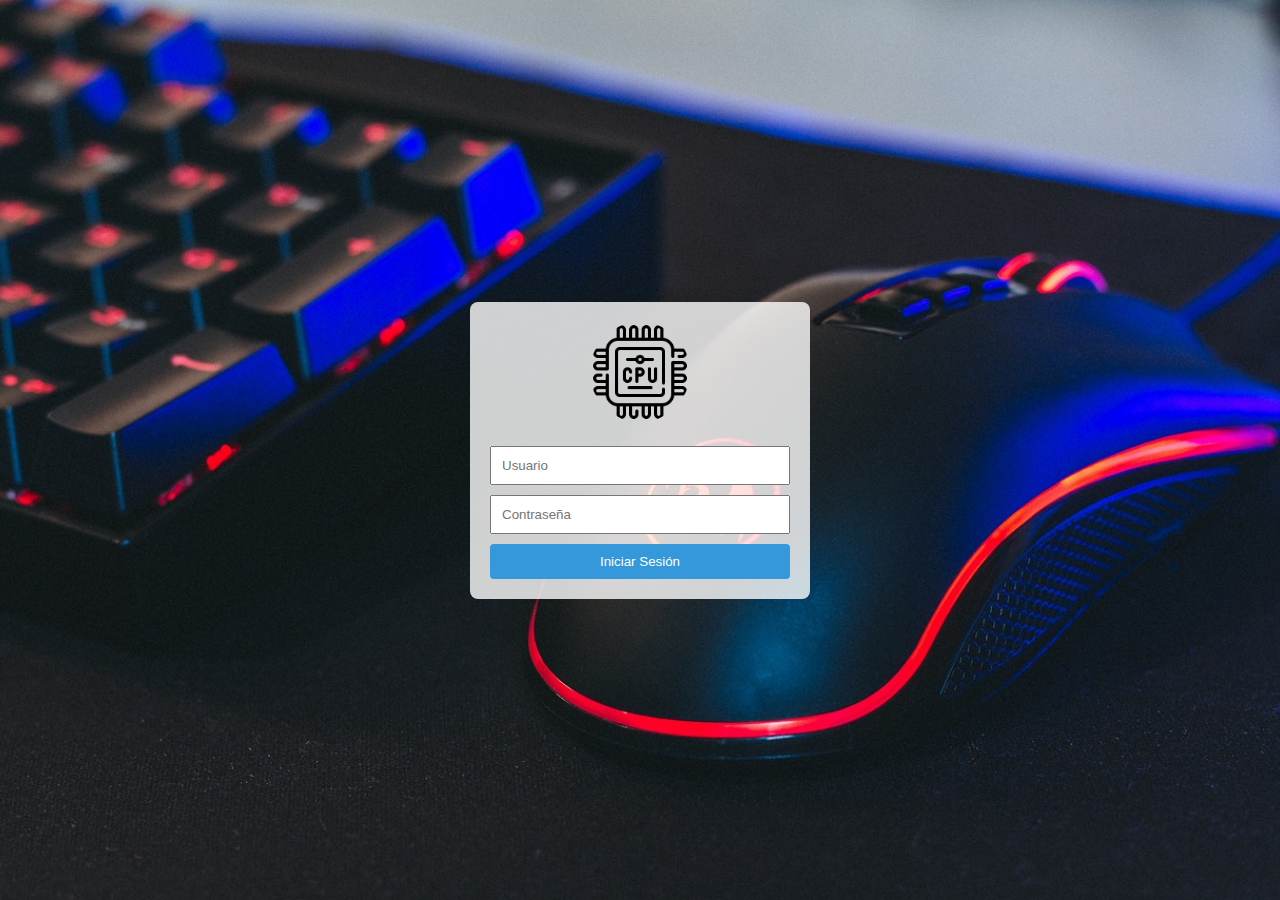
<file: login.html>
<!DOCTYPE html>
<html lang="es">
<head>
  <meta charset="UTF-8">
  <meta name="viewport" content="width=device-width, initial-scale=1.0">
  <link rel="stylesheet" href="Estilos/estilogin.css">
  <title>Login</title>
</head>
  <body class="login">
      <div class="login-container">
        <img src="imagenes/procesador.png" alt="Logo de la empresa">
        <input type="text" placeholder="Usuario">
        <input type="password" placeholder="Contraseña">
        <a href="index.html">
          <button>Iniciar Sesión</button>
        </a>
      </div>
    </body>
  </html>
</file>
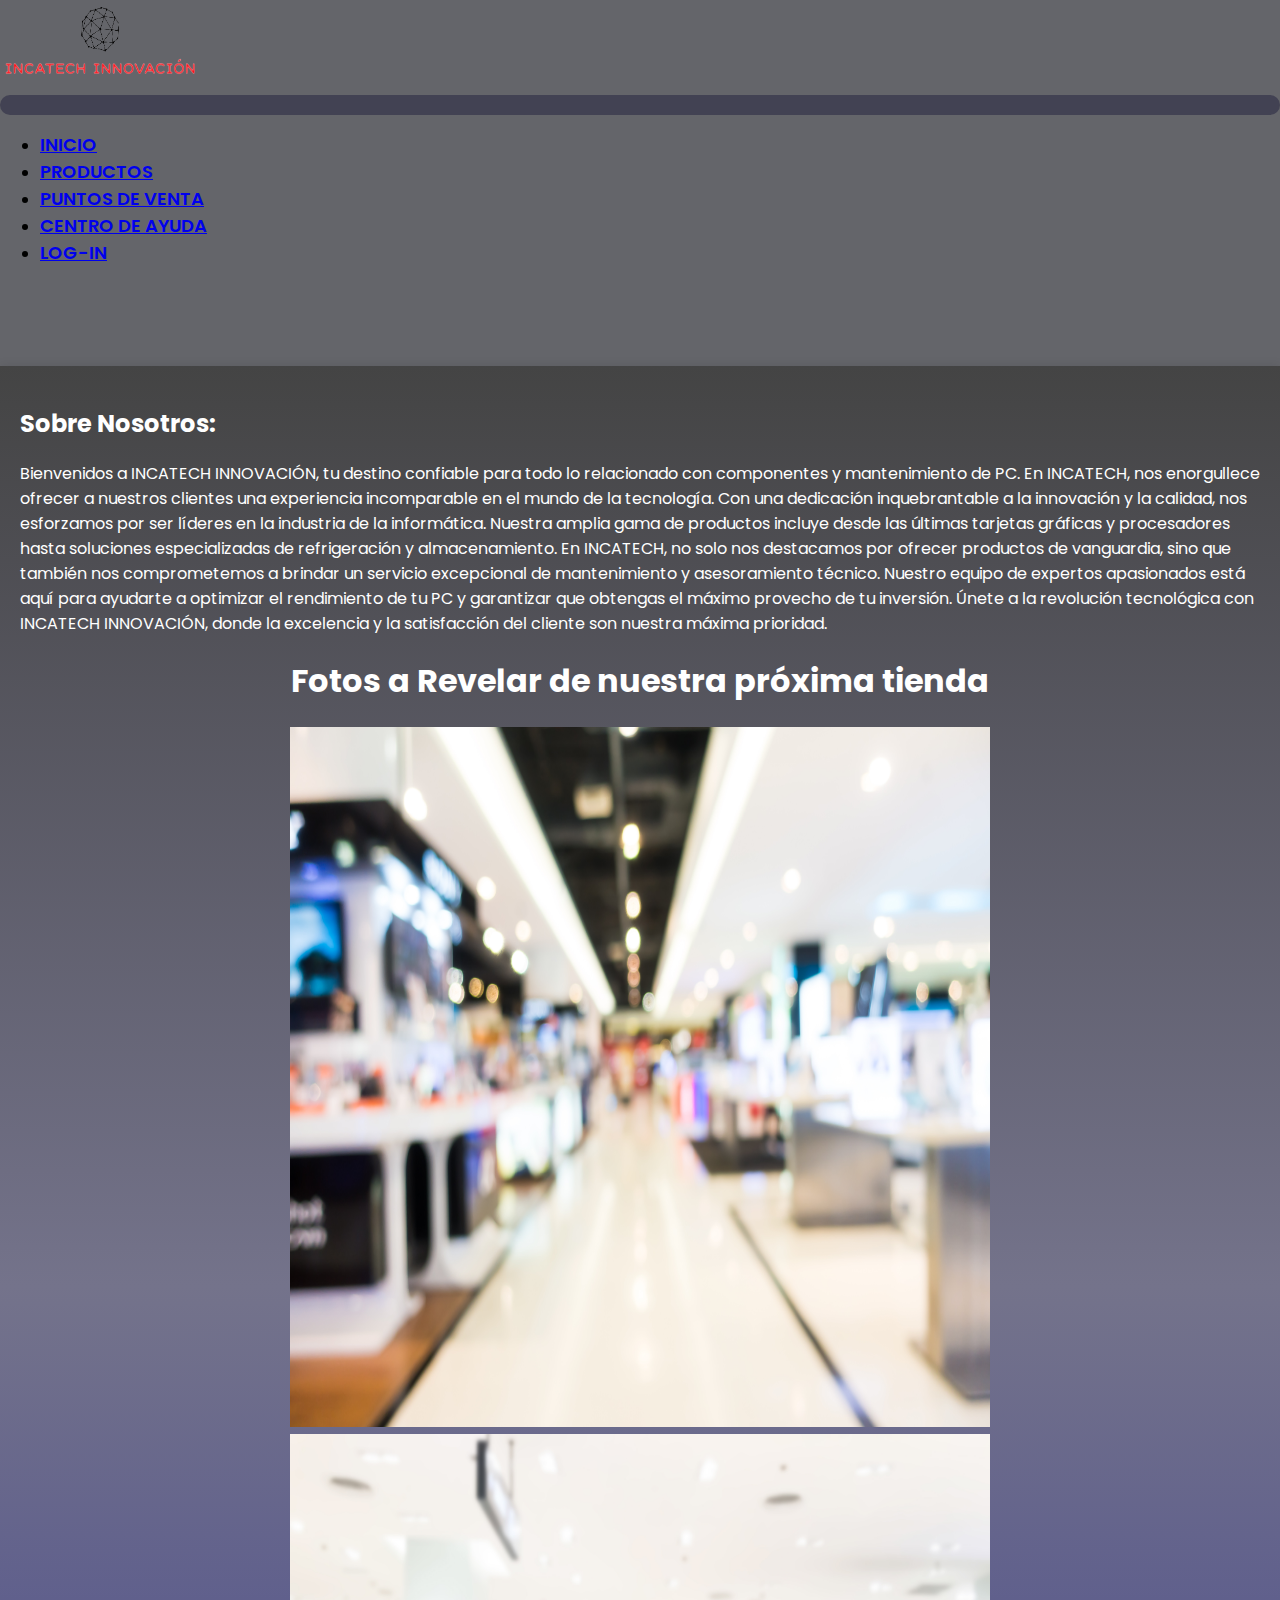
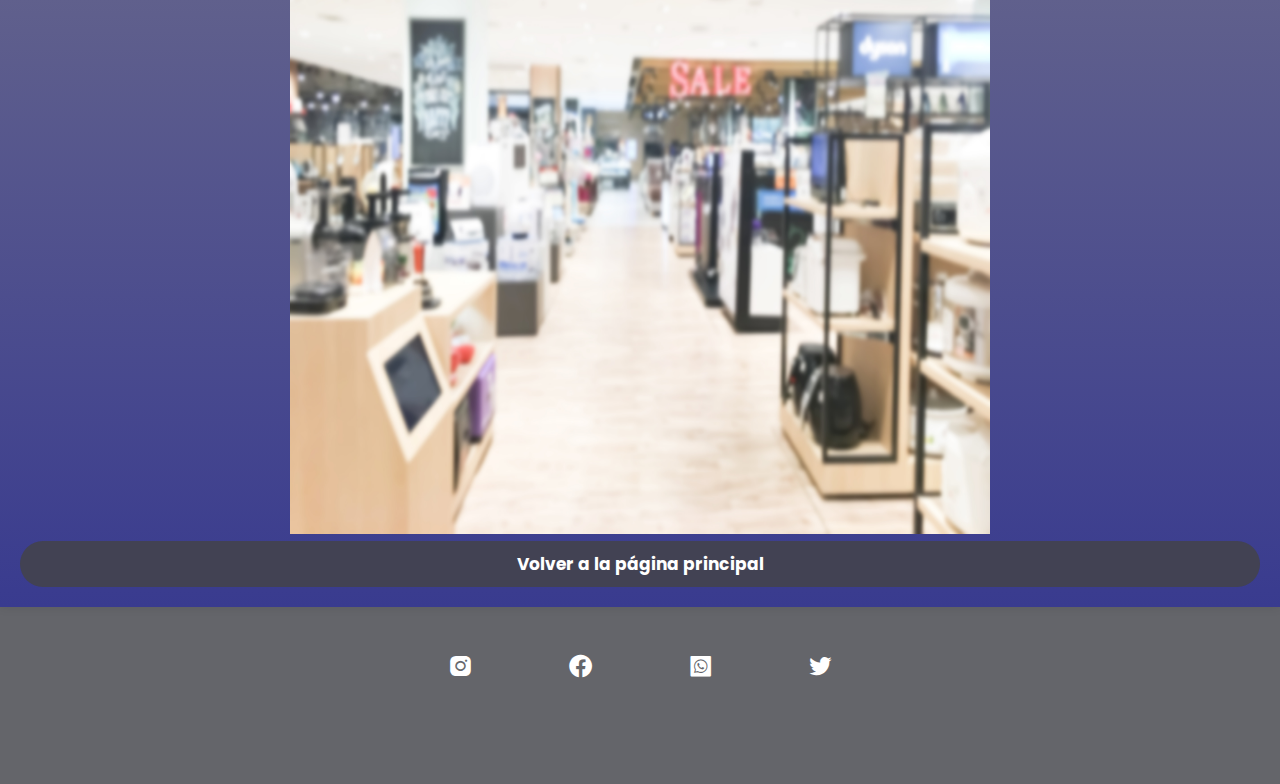
<file: nosotros.html>
<!DOCTYPE html>
<html lang="es">
<head>
    <meta charset="UTF-8" />
    <meta name="viewport" content="width=device-width, initial-scale=1.0"/>
    <link
        href="https://cdn.jsdelivr.net/npm/bootstrap@5.3.2/dist/css/bootstrap.min.css"
        rel="stylesheet"
        integrity="sha384-T3c6CoIi6uLrA9TneNEoa7RxnatzjcDSCmG1MXxSR1GAsXEV/Dwwykc2MPK8M2HN"
        crossorigin="anonymous"/>
    <link rel="stylesheet" href="https://cdn.jsdelivr.net/npm/bootstrap-icons@1.11.2/font/bootstrap-icons.min.css">
    <link href="http://unpkg.com/boxicons@2.1.1/css/boxicons.min.css" rel="stylesheet">
    <link rel="stylesheet" href="Estilos/estilonosotros.css">
    <title>Nosotros</title>
</head>
<body>
    <nav class="navbar navbar-expand-lg navbar-light bg-light fixed-top">
        <div class="container">
        <a class="navbar-brand me-auto"><img src="logos/Logo.png" width="200" height="80"></a>
        <button class="navbar-toggler" type="button" data-bs-toggle="collapse" 
        data-bs-target="#navbar-start" aria-controls="navbar-start" aria-expanded="false"
            aria-label="Toggle navigation">
            <span class="navbar-toggler-icon"></span>
        </button>
        <div class="collapse navbar-collapse" id="navbar-start">
            <ul class="navbar-nav ms-auto mb-2 mb-lg-0">
        <li class="nav-item">
                <a class="nav-link" href="index.html">INICIO</a>
        </li>
        <li class="nav-item">
                <a class="nav-link" href="productos.html">PRODUCTOS</a>
        </li>
        <li class="nav-item">
                <a class="nav-link" href="nosotros.html">PUNTOS DE VENTA</a>
        </li>
        <li class="nav-item">
                <a class="nav-link" href="servicios.html">CENTRO DE AYUDA</a>
        </li>
        <li class="nav-item">
                <a class="nav-link" href="login.html">LOG-IN</a>
        </li>
            </ul>
        </div>
            
        </div>
        </nav>
        <section class="imagecontainer">
            <h2>Sobre Nosotros:</h2>
            <p>
                Bienvenidos a INCATECH INNOVACIÓN, tu destino confiable para todo lo relacionado con componentes y mantenimiento de PC. En INCATECH, nos enorgullece ofrecer a nuestros clientes una experiencia incomparable en el mundo de la tecnología. Con una dedicación inquebrantable a la innovación y la calidad, nos esforzamos por ser líderes en la industria de la informática. Nuestra amplia gama de productos incluye desde las últimas tarjetas gráficas y procesadores hasta soluciones especializadas de refrigeración y almacenamiento. En INCATECH, no solo nos destacamos por ofrecer productos de vanguardia, sino que también nos comprometemos a brindar un servicio excepcional de mantenimiento y asesoramiento técnico. Nuestro equipo de expertos apasionados está aquí para ayudarte a optimizar el rendimiento de tu PC y garantizar que obtengas el máximo provecho de tu inversión. Únete a la revolución tecnológica con INCATECH INNOVACIÓN, donde la excelencia y la satisfacción del cliente son nuestra máxima prioridad.
            </p>
            <center><b><h1>Fotos a Revelar de nuestra próxima tienda</h1></b></center>
    
            <center><img src="imagenes/abstract-blur-centro-comercial.jpg"  width="700px" height="700px" alt="Imagen 1"></center>
         <center><img src="imagenes/estanterias-madera-borrosas.jpg" width="700px" height="700px" alt="Imagen 2"></center>
    
            <center><a href="index.html">
                <button type><b>Volver a la página principal</b></button>
            </a></center>
        </section>
        <main>
            <div class="icon">
              <svg heigth="80" width="80">
                   <circle cx="40" cy="40" r="35" stroke="width" stroke- width="4" fill="none"></circle>
              </svg>
              <i class='bx bxl-instagram-alt' ></i>
             
            </div>
    
            <div class="icon">
              <svg heigth="80" width="80">
                   <circle cx="40" cy="40" r=35 stroke="width" stroke- width="4" fill="none"></circle>
              </svg>
              <i class='bx bxl-facebook-circle'></i>
             
            </div>
    
            <div class="icon">
              <svg heigth="80" width="80">
                   <circle cx="40" cy="40" r="35" stroke="width" stroke- width="4" fill="none"></circle>
              </svg>
              <i class='bx bxl-whatsapp-square' ></i>
             
            </div>
    
            <div class="icon">
              <svg heigth="80" width="80">
                   <circle cx="40" cy="40" r="35" stroke="width" stroke- width="4" fill="none"></circle>
              </svg>
              <i class='bx bxl-twitter'></i>
             
            </div>
</body>
</file>
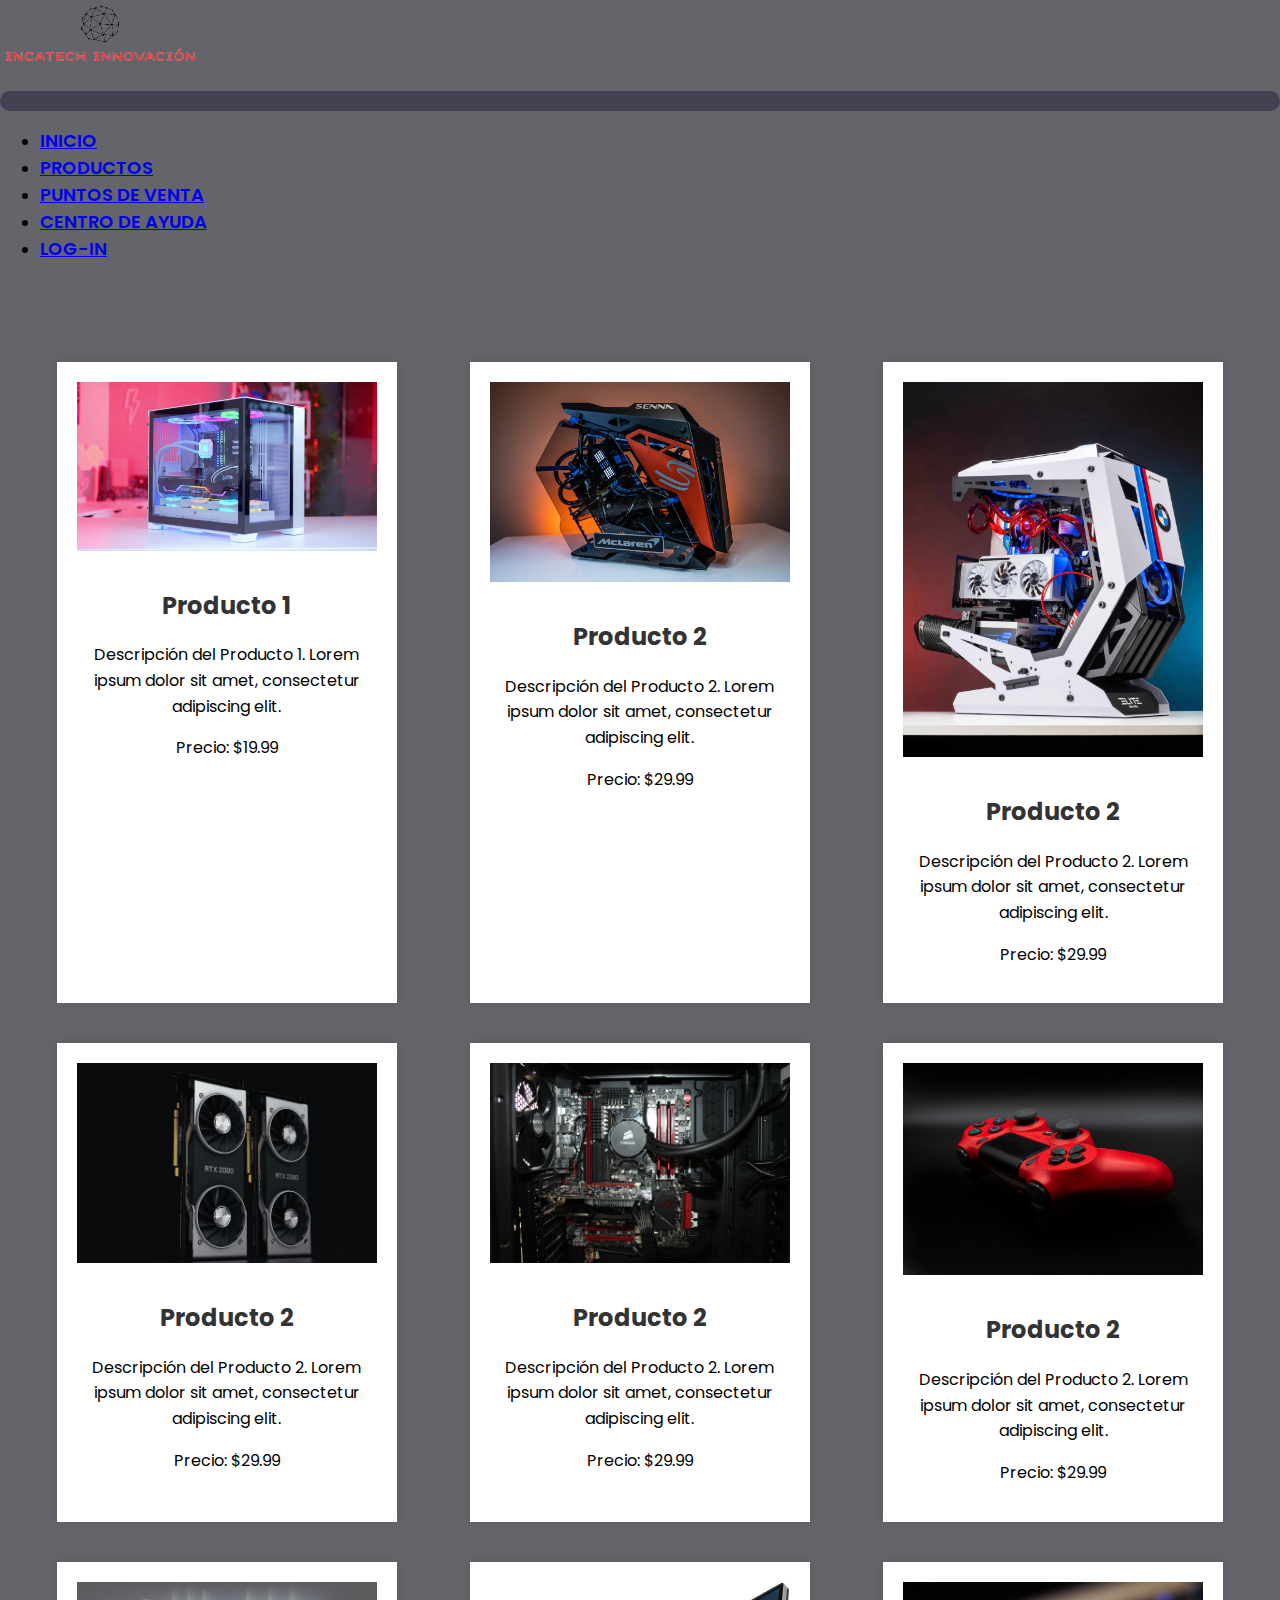
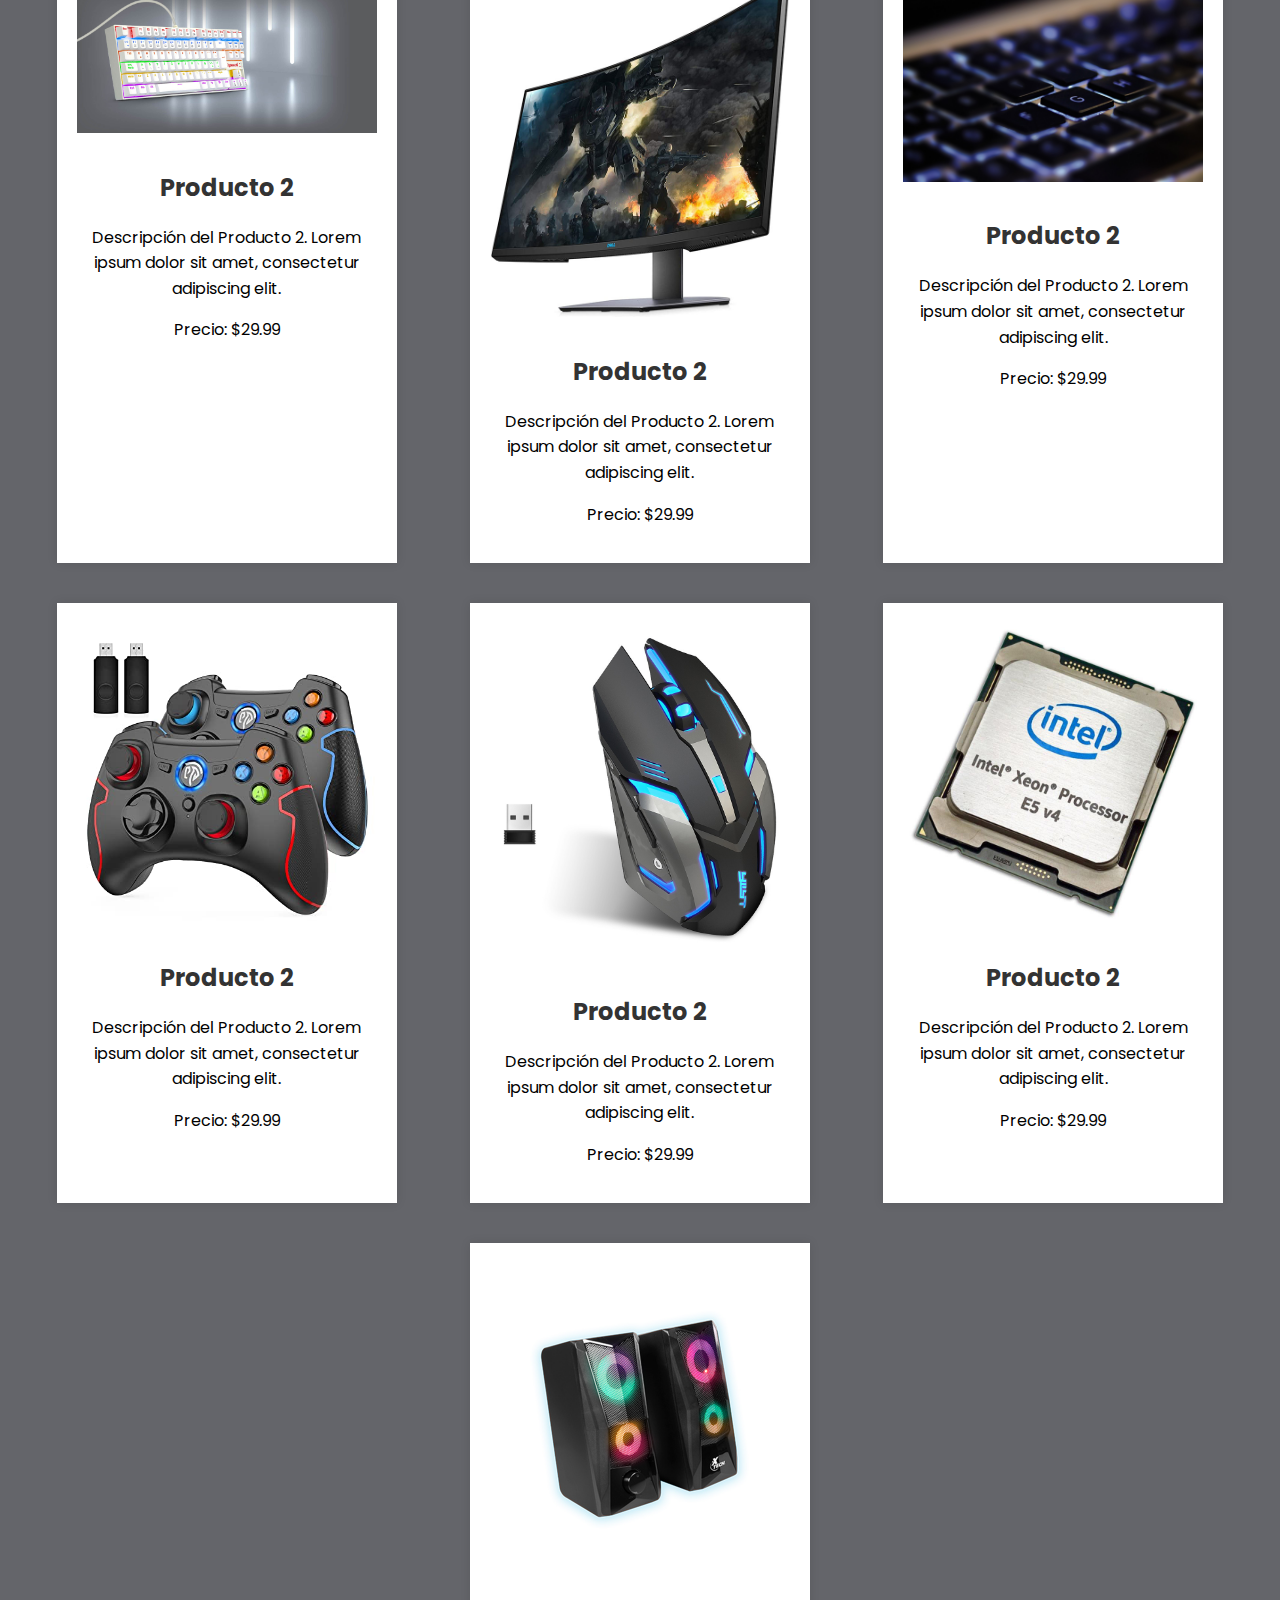
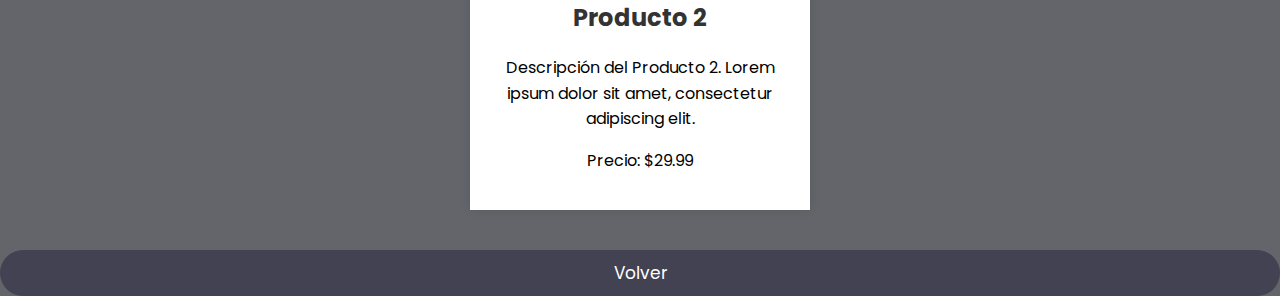
<file: productos.html>
<!DOCTYPE html>
<meta charset="UTF-8" />
<head>
    <meta name="viewport" content="width=device-width, initial-scale=1.0" />
    <link
        href="https://cdn.jsdelivr.net/npm/bootstrap@5.3.2/dist/css/bootstrap.min.css"
        rel="stylesheet"
        integrity="sha384-T3c6CoIi6uLrA9TneNEoa7RxnatzjcDSCmG1MXxSR1GAsXEV/Dwwykc2MPK8M2HN"
        crossorigin="anonymous"/>
    <link rel="stylesheet" href="https://cdn.jsdelivr.net/npm/bootstrap-icons@1.11.2/font/bootstrap-icons.min.css">
    <link href="http://unpkg.com/boxicons@2.1.1/css/boxicons.min.css" rel="stylesheet">
    <meta charset="UTF-8">
    <meta name="viewport" content="width=device-width, initial-scale=1.0">
    <link rel="stylesheet" href="Estilos/estiloprod.css">
    <title>Hoja de Productos</title>
</head>
<body>
    <nav class="navbar navbar-expand-lg navbar-light bg-light fixed-top">
        <div class="container">
        <a class="navbar-brand me-auto"><img src="logos/Logo.png" width="200" height="80"></a>
        <button class="navbar-toggler" type="button" data-bs-toggle="collapse" 
        data-bs-target="#navbar-start" aria-controls="navbar-start" aria-expanded="false"
            aria-label="Toggle navigation">
            <span class="navbar-toggler-icon"></span>
        </button>
        <div class="collapse navbar-collapse" id="navbar-start">
            <ul class="navbar-nav ms-auto mb-2 mb-lg-0">
            <li class="nav-item">
                <a class="nav-link" href="index.html">INICIO</a>
            </li>
            <li class="nav-item">
                <a class="nav-link" href="productos.html">PRODUCTOS</a>
            </li>
            <li class="nav-item">
                <a class="nav-link" href="nosotros.html">PUNTOS DE VENTA</a>
            </li>
            <li class="nav-item">
                <a class="nav-link" href="servicios.html">CENTRO DE AYUDA</a>
            </li>
            <li class="nav-item">
                <a class="nav-link" href="login.html">LOG-IN</a>
            </li>
            </ul>
        </div>
            
        </div>
    </nav>
    <section class="prods">
    <div class="producto">
        <img src="imagenes/case1.jpg" alt="Producto 1">
        <h2>Producto 1</h2>
        <p>Descripción del Producto 1. Lorem ipsum dolor sit amet, consectetur adipiscing elit.</p>
        <p>Precio: $19.99</p>
    </div>
    <div class="producto">
        <img src="imagenes/case3.webp" alt="Producto 2">
        <h2>Producto 2</h2>
        <p>Descripción del Producto 2. Lorem ipsum dolor sit amet, consectetur adipiscing elit.</p>
        <p>Precio: $29.99</p>
    </div>
    <div class="producto">
        <img src="imagenes/case2.jpg" alt="Producto 2">
        <h2>Producto 2</h2>
        <p>Descripción del Producto 2. Lorem ipsum dolor sit amet, consectetur adipiscing elit.</p>
        <p>Precio: $29.99</p>
    </div>
    <div class="producto">
        <img src="imagenes/grafica.jpg" alt="Producto 2">
        <h2>Producto 2</h2>
        <p>Descripción del Producto 2. Lorem ipsum dolor sit amet, consectetur adipiscing elit.</p>
        <p>Precio: $29.99</p>
    </div>
    <div class="producto">
        <img src="imagenes/placa.jpg" alt="Producto 2">
        <h2>Producto 2</h2>
        <p>Descripción del Producto 2. Lorem ipsum dolor sit amet, consectetur adipiscing elit.</p>
        <p>Precio: $29.99</p>
    </div>
    <div class="producto">
        <img src="imagenes/controller-5694790_1280.jpg" alt="Producto 2">
        <h2>Producto 2</h2>
        <p>Descripción del Producto 2. Lorem ipsum dolor sit amet, consectetur adipiscing elit.</p>
        <p>Precio: $29.99</p>
    </div>
    <div class="producto">
        <img src="imagenes/tecladogod.jpg" alt="Producto 2">
        <h2>Producto 2</h2>
        <p>Descripción del Producto 2. Lorem ipsum dolor sit amet, consectetur adipiscing elit.</p>
        <p>Precio: $29.99</p>
    </div>
    <div class="producto">
        <img src="imagenes/producto3.jpg" alt="Producto 2">
        <h2>Producto 2</h2>
        <p>Descripción del Producto 2. Lorem ipsum dolor sit amet, consectetur adipiscing elit.</p>
        <p>Precio: $29.99</p>
    </div>
    <div class="producto">
        <img src="imagenes/teclado2.jpg" alt="Producto 2">
        <h2>Producto 2</h2>
        <p>Descripción del Producto 2. Lorem ipsum dolor sit amet, consectetur adipiscing elit.</p>
        <p>Precio: $29.99</p>
    </div>
    <div class="producto">
        <img src="imagenes/producto5.jpg" alt="Producto 2">
        <h2>Producto 2</h2>
        <p>Descripción del Producto 2. Lorem ipsum dolor sit amet, consectetur adipiscing elit.</p>
        <p>Precio: $29.99</p>
    </div>
    <div class="producto">
        <img src="imagenes/producto6.jpg" alt="Producto 2">
        <h2>Producto 2</h2>
        <p>Descripción del Producto 2. Lorem ipsum dolor sit amet, consectetur adipiscing elit.</p>
        <p>Precio: $29.99</p>
    </div>
    <div class="producto">
        <img src="imagenes/producto7.jpg" alt="Producto 2">
        <h2>Producto 2</h2>
        <p>Descripción del Producto 2. Lorem ipsum dolor sit amet, consectetur adipiscing elit.</p>
        <p>Precio: $29.99</p>
    </div>
    <div class="producto">
        <img src="imagenes/producto8.png" alt="Producto 2">
        <h2>Producto 2</h2>
        <p>Descripción del Producto 2. Lorem ipsum dolor sit amet, consectetur adipiscing elit.</p>
        <p>Precio: $29.99</p>
    </div>
</section>
<footer>
    <a href="index.html"><button>Volver</button></a>
</footer>
</body>
</html>
</file>
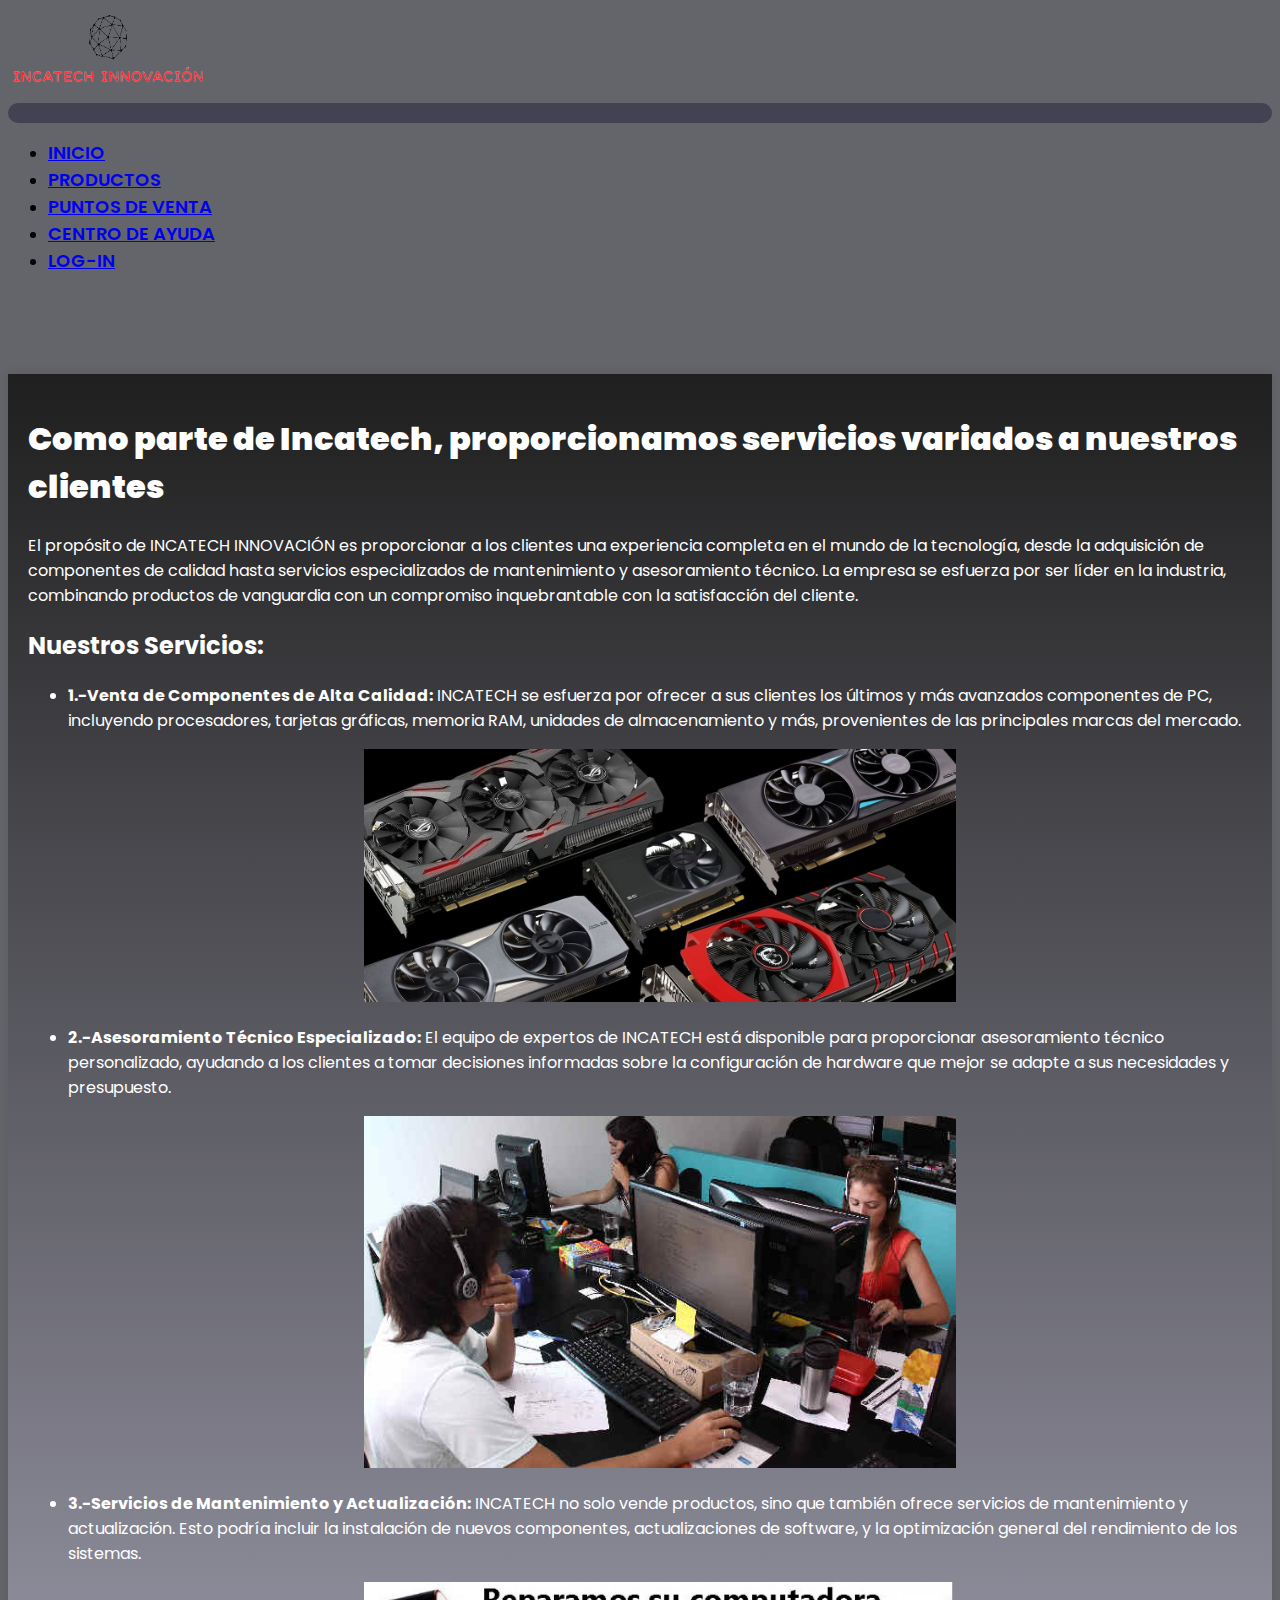
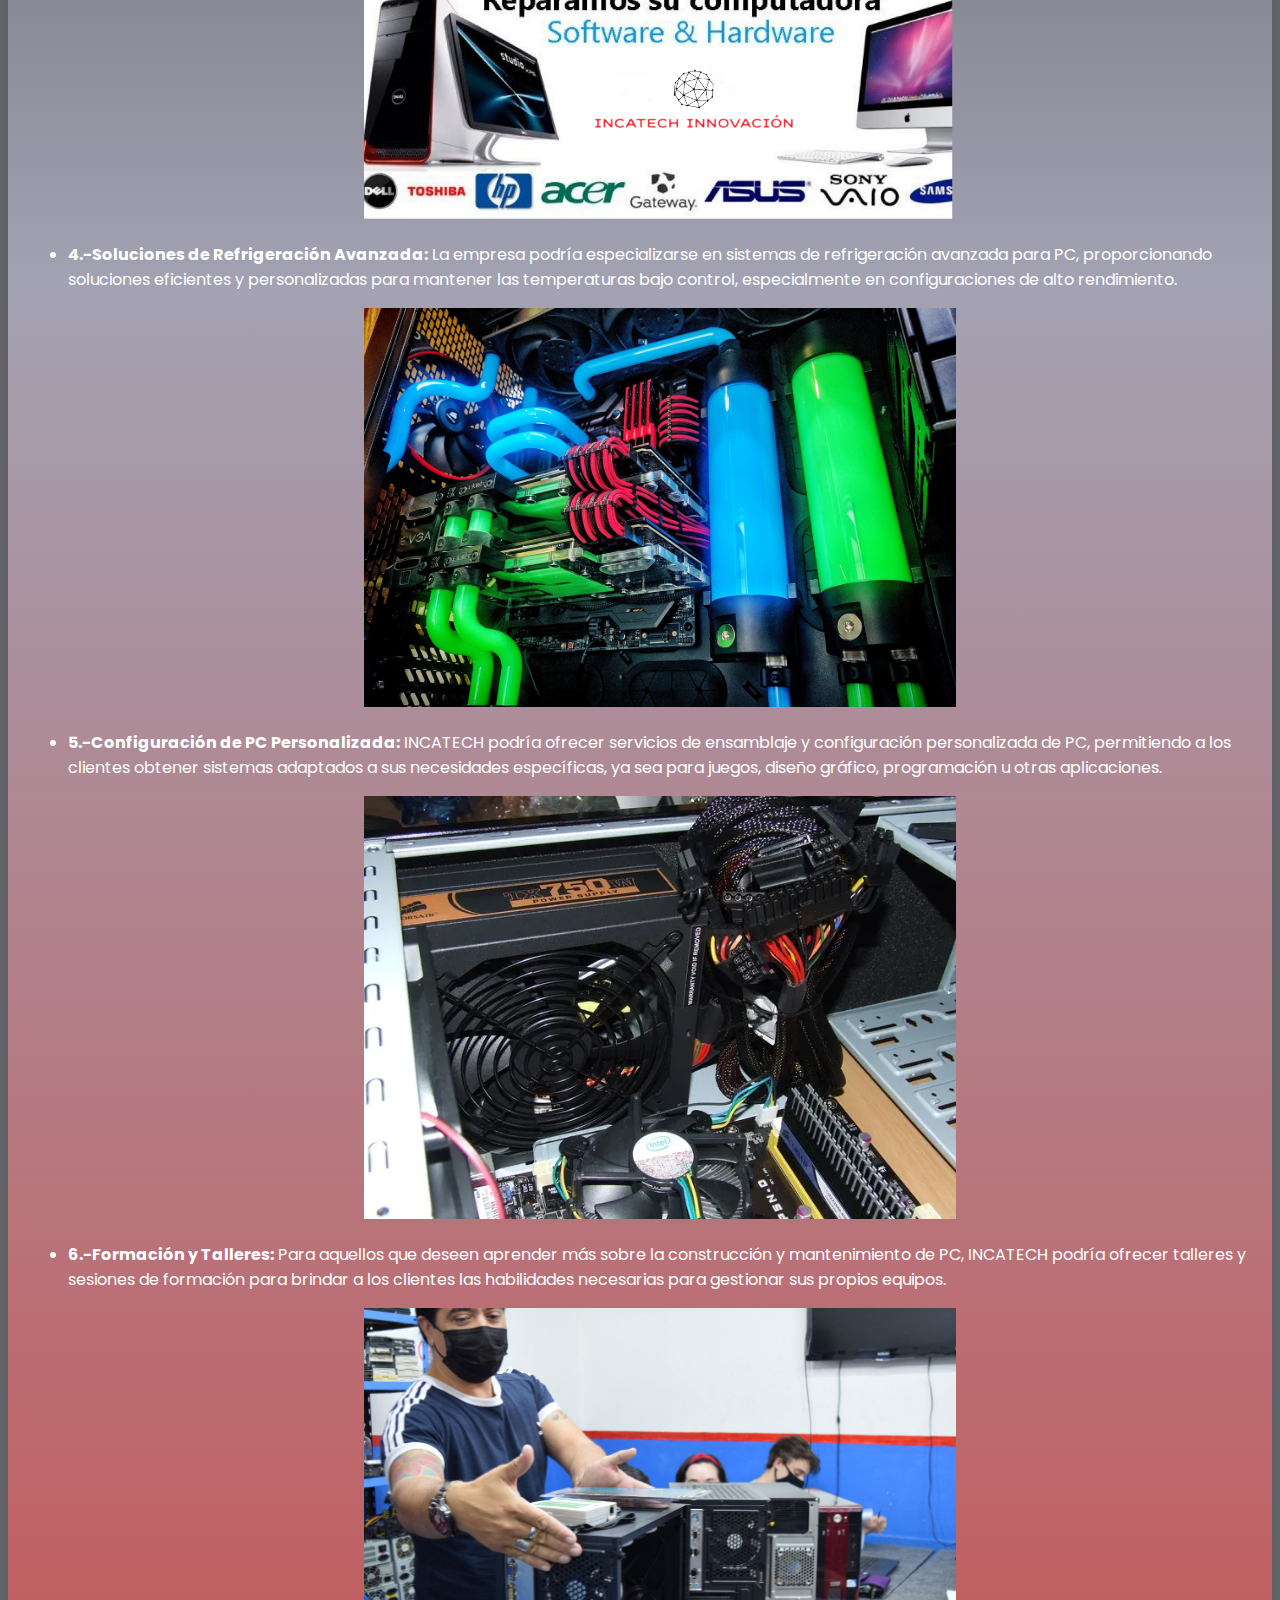
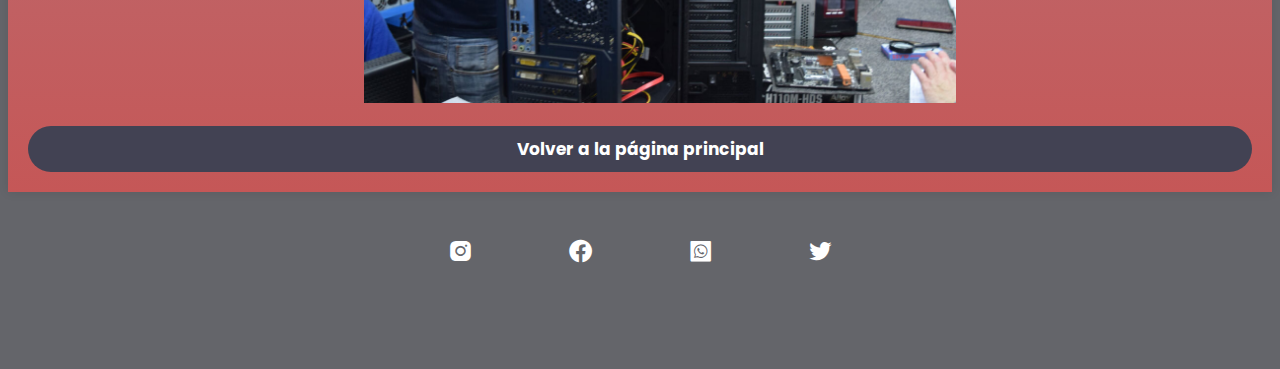
<file: servicios.html>
<!DOCTYPE html>
<html lang="es">
<head>
    <meta charset="UTF-8" />
    <meta name="viewport" content="width=device-width, initial-scale=1.0"/>
    <link
    href="https://cdn.jsdelivr.net/npm/bootstrap@5.3.2/dist/css/bootstrap.min.css"
    rel="stylesheet"
    integrity="sha384-T3c6CoIi6uLrA9TneNEoa7RxnatzjcDSCmG1MXxSR1GAsXEV/Dwwykc2MPK8M2HN"
    crossorigin="anonymous"/>
    <link rel="stylesheet" href="https://cdn.jsdelivr.net/npm/bootstrap-icons@1.11.2/font/bootstrap-icons.min.css">
    <link href="http://unpkg.com/boxicons@2.1.1/css/boxicons.min.css" rel="stylesheet">
    <link rel="stylesheet" href="Estilos/estiloserv.css">
    <title>Nosotros</title>
</head>
<body>
    <nav class="navbar navbar-expand-lg navbar-light bg-light fixed-top">
        <div class="container">
        <a class="navbar-brand me-auto"><img src="logos/Logo.png" width="200" height="80"></a>
        <button class="navbar-toggler" type="button" data-bs-toggle="collapse" 
        data-bs-target="#navbar-start" aria-controls="navbar-start" aria-expanded="false"
            aria-label="Toggle navigation">
            <span class="navbar-toggler-icon"></span>
        </button>
        <div class="collapse navbar-collapse" id="navbar-start">
            <ul class="navbar-nav ms-auto mb-2 mb-lg-0">
            <li class="nav-item">
                <a class="nav-link" href="index.html">INICIO</a>
            </li>
            <li class="nav-item">
                <a class="nav-link" href="productos.html">PRODUCTOS</a>
            </li>
            <li class="nav-item">
                <a class="nav-link" href="nosotros.html">PUNTOS DE VENTA</a>
            </li>
            <li class="nav-item">
                <a class="nav-link" href="servicios.html">CENTRO DE AYUDA</a>
            </li>
            <li class="nav-item">
                <a class="nav-link" href="login.html">LOG-IN</a>
            </li>
            </ul>
        </div>
            
        </div>
    </nav>
    <section class="servicios2">
        <h1><b>Como parte de Incatech, proporcionamos servicios variados a nuestros clientes</b></h1>
         <p>El propósito de INCATECH INNOVACIÓN es proporcionar a los clientes una experiencia completa en el mundo de la tecnología, desde la adquisición de componentes de calidad hasta servicios especializados de mantenimiento y asesoramiento técnico. La empresa se esfuerza por ser líder en la industria, combinando productos de vanguardia con un compromiso inquebrantable con la satisfacción del cliente.</p>
         
         
         <h2>Nuestros Servicios:</h2>
         <ul>
             <li><p><b>1.-Venta de Componentes de Alta Calidad:</b> INCATECH se esfuerza por ofrecer a sus clientes los últimos y más avanzados componentes de PC, incluyendo procesadores, tarjetas gráficas, memoria RAM, unidades de almacenamiento y más, provenientes de las principales marcas del mercado.</li></p>
 <center><img src="imagenes/tarjetas-graficas.jpg" alt=""></center>
             <li><p><b>2.-Asesoramiento Técnico Especializado:</b> El equipo de expertos de INCATECH está disponible para proporcionar asesoramiento técnico personalizado, ayudando a los clientes a tomar decisiones informadas sobre la configuración de hardware que mejor se adapte a sus necesidades y presupuesto.</li></p>
             <center><img src="imagenes/Emprendedor-Tecnologico.jpg" alt=""></center>
             <li><p><b>3.-Servicios de Mantenimiento y Actualización:</b> INCATECH no solo vende productos, sino que también ofrece servicios de mantenimiento y actualización. Esto podría incluir la instalación de nuevos componentes, actualizaciones de software, y la optimización general del rendimiento de los sistemas.</li></p>
             <center><img src="imagenes/mantenimiento.png" alt=""></center>
             <li><p><b>4.-Soluciones de Refrigeración Avanzada:</b> La empresa podría especializarse en sistemas de refrigeración avanzada para PC, proporcionando soluciones eficientes y personalizadas para mantener las temperaturas bajo control, especialmente en configuraciones de alto rendimiento.</li></p>
             <center><img src="imagenes/1366_2000.jpg" alt=""></center>
             <li><p><b>5.-Configuración de PC Personalizada:</b> INCATECH podría ofrecer servicios de ensamblaje y configuración personalizada de PC, permitiendo a los clientes obtener sistemas adaptados a sus necesidades específicas, ya sea para juegos, diseño gráfico, programación u otras aplicaciones.</li></p>
             <center><img src="imagenes/Fuente-de-alimentación.webp" alt=""></center>
             <li><p><b>6.-Formación y Talleres:</b> Para aquellos que deseen aprender más sobre la construcción y mantenimiento de PC, INCATECH podría ofrecer talleres y sesiones de formación para brindar a los clientes las habilidades necesarias para gestionar sus propios equipos.</li></p>
             <center><img src="imagenes/Reparacion-de-pc-instituto-boston-01-e1644354140589.jpg" alt=""></center>
         </ul>
         <a href="index.html">
             <center><button><b>Volver a la página principal</b></button></center>
         </a>
     </section>
     <main>
        <div class="icon">
          <svg heigth="80" width="80">
               <circle cx="40" cy="40" r="35" stroke="width" stroke- width="4" fill="none"></circle>
          </svg>
          <i class='bx bxl-instagram-alt' ></i>
         
        </div>

        <div class="icon">
          <svg heigth="80" width="80">
               <circle cx="40" cy="40" r=35 stroke="width" stroke- width="4" fill="none"></circle>
          </svg>
          <i class='bx bxl-facebook-circle'></i>
         
        </div>

        <div class="icon">
          <svg heigth="80" width="80">
               <circle cx="40" cy="40" r="35" stroke="width" stroke- width="4" fill="none"></circle>
          </svg>
          <i class='bx bxl-whatsapp-square' ></i>
         
        </div>

        <div class="icon">
          <svg heigth="80" width="80">
               <circle cx="40" cy="40" r="35" stroke="width" stroke- width="4" fill="none"></circle>
          </svg>
          <i class='bx bxl-twitter'></i>
         
        </div>
</body>
</file>
<file: Estilos/estilogin.css>
body {
  margin: 0;
  padding: 0;
  font-family: Arial, sans-serif;
  background-image: url('../imagenes/login.jpg');
  background-size: cover;
  background-position: center;
  height: 100vh;
  display: flex;
  align-items: center;
  justify-content: center;
}
.login-container {
  background-color: rgba(255, 255, 255, 0.8);
  padding: 20px;
  border-radius: 8px;
  text-align: center;
  width: 300px;
}
.login-container img {
  width: 100px;
  height: 100px;
  border-radius: 50%;
  margin-bottom: 20px;
}
.login-container input {
  width: 100%;
  padding: 10px;
  margin-bottom: 10px;
  box-sizing: border-box;
}
.login-container button {
  width: 100%;
  padding: 10px;
  background-color: #3498db;
  color: #fff;
  border: none;
  border-radius: 4px;
  cursor: pointer;
}
</file>
<file: Estilos/estilonosotros.css>
@import url('https://fonts.googleapis.com/css2?family=Poppins:wght@400;500;600;700;800&display=swap');
*{
    font-family: 'Poppins', sans-serif;
}
.navbar a {
    font-weight: 600;
    font-size: 18px;
}
body {
    font-family: Arial, sans-serif;
    margin: 0;
    padding: 0;
    background-color:#64656A;
}
header {
    background: linear-gradient(to right, #6b6b67,#605b63, #6b6b67);
    color: white;
    text-align: center;
    padding: 1em;
}section {
    margin-top: 100px;
    align-items: center;
    padding: 20px;
    background: linear-gradient(to bottom, #444444,#74738b, #393b8f);
    box-shadow: 0 0 10px rgba(0, 0, 0, 0.1);
    color: #ffffff;
}

main{
    width: 100%;
    display: flex;
    align-items: center;
    justify-content: center;
    flex-wrap: wrap;
    cursor: pointer;
}
.icon{
    position: relative;
    width: 80px;
    height: 80px;
    margin: 20px;
    border-radius: 50%;
    transition: all .8s;
}
.icon:hover{
    background-color: #e60073;
    box-shadow: 0 0 20px #e60073;
}

.icon:hover:nth-child(2){
    background-color: #1877f2;
    box-shadow: 0 0 20px #1877f2;
}

.icon:hover:nth-child(3){
    background-color: #25d366;
    box-shadow: 0 0 20px #25d366;
}

.icon:hover:nth-child(4){
    background-color: #1da1f2;
    box-shadow: 0 0 20px #1877f2;
}

.icon i{
    color: #fff;
    position: absolute;
    top: 50%;
    left: 50%;
    transform: translate(-50%,-50%);
    font-size: 1.7rem;
}

svg circle{
    stroke-dasharray: 150;
    transition: all .8s ease-in-out;
}

.icon:hover circle{
    stroke-dasharray: 220;
}button{
    width: 100%;
    padding: 10px;
    background-color: #424253;
    color: #fff;
    border:rgb(153, 153, 153);
    border-radius: 40px;
    cursor: pointer;
    font-size: 17px;

}
</file>
<file: Estilos/estiloprod.css>
@import url('https://fonts.googleapis.com/css2?family=Poppins:wght@400;500;600;700;800&display=swap');
*{
    font-family: 'Poppins', sans-serif;
}
.navbar a {
    font-weight: 600;
    font-size: 18px;
}
body {
    font-family: Arial, sans-serif;
    margin: 0;
    padding: 0;
    background-color:#64656A;
}
main{
    width: 100%;
    display: flex;
    align-items: center;
    justify-content: center;
    flex-wrap: wrap;
    cursor: pointer;
}
header {
    background-color: #333;
    color: white;
    text-align: center;
    padding: 1em;
}
section {
    display: flex;
    flex-wrap: wrap;
    justify-content: space-around;
    margin: 20px;
}
.prods{
    padding-top: 60px;
}
.producto {
    width: 300px;
    margin: 20px;
    padding: 20px;
    background-color: white;
    box-shadow: 0 0 10px rgba(0, 0, 0, 0.1);
    text-align: center;
}
img {
    max-width: 100%;
    height: auto;
    margin-bottom: 10px;
}
h2 {
    color: #333;
}
p {
    line-height: 1.6;
}
button{
    width: 100%;
    padding: 10px;
    background-color: #424253;
    color: #fff;
    border:rgb(153, 153, 153);
    border-radius: 40px;
    cursor: pointer;
    font-size: 17px;

}
@media(max-width:767px){
    .services{
        padding: 30px 0;
    }

    .product{
        padding: 30px 0 0 0;
    }

    .banner{
        margin-bottom: 30px;
    }

}
</file>
<file: Estilos/estiloserv.css>
@import url('https://fonts.googleapis.com/css2?family=Poppins:wght@400;500;600;700;800&display=swap');

*{
    font-family: 'Poppins', sans-serif;
}
.navbar a {
    font-weight: 600;
    font-size: 18px;
}
body{
    background-color:#64656A;
}

main{
    width: 100%;
    display: flex;
    align-items: center;
    justify-content: center;
    flex-wrap: wrap;
    cursor: pointer;
}section {
    align-items: center;
    margin-top: 100px;
    padding: 20px;
    background: linear-gradient(to bottom, #1f1f1f,#a3a2b3, #c55757);
    box-shadow: 0 0 10px rgba(0, 0, 0, 0.1);
    color: #ffffff;
}.servicios2 img {
    max-width: 50%;
    height: auto;
}
main{
    width: 100%;
    display: flex;
    align-items: center;
    justify-content: center;
    flex-wrap: wrap;
    cursor: pointer;
}
.icon{
    position: relative;
    width: 80px;
    height: 80px;
    margin: 20px;
    border-radius: 50%;
    transition: all .8s;
}
.icon:hover{
    background-color: #e60073;
    box-shadow: 0 0 20px #e60073;
}

.icon:hover:nth-child(2){
    background-color: #1877f2;
    box-shadow: 0 0 20px #1877f2;
}

.icon:hover:nth-child(3){
    background-color: #25d366;
    box-shadow: 0 0 20px #25d366;
}

.icon:hover:nth-child(4){
    background-color: #1da1f2;
    box-shadow: 0 0 20px #1877f2;
}

.icon i{
    color: #fff;
    position: absolute;
    top: 50%;
    left: 50%;
    transform: translate(-50%,-50%);
    font-size: 1.7rem;
}

svg circle{
    stroke-dasharray: 150;
    transition: all .8s ease-in-out;
}

.icon:hover circle{
    stroke-dasharray: 220;
}button{
    width: 100%;
    padding: 10px;
    background-color: #424253;
    color: #fff;
    border:rgb(153, 153, 153);
    border-radius: 40px;
    cursor: pointer;
    font-size: 17px;

}
</file>
